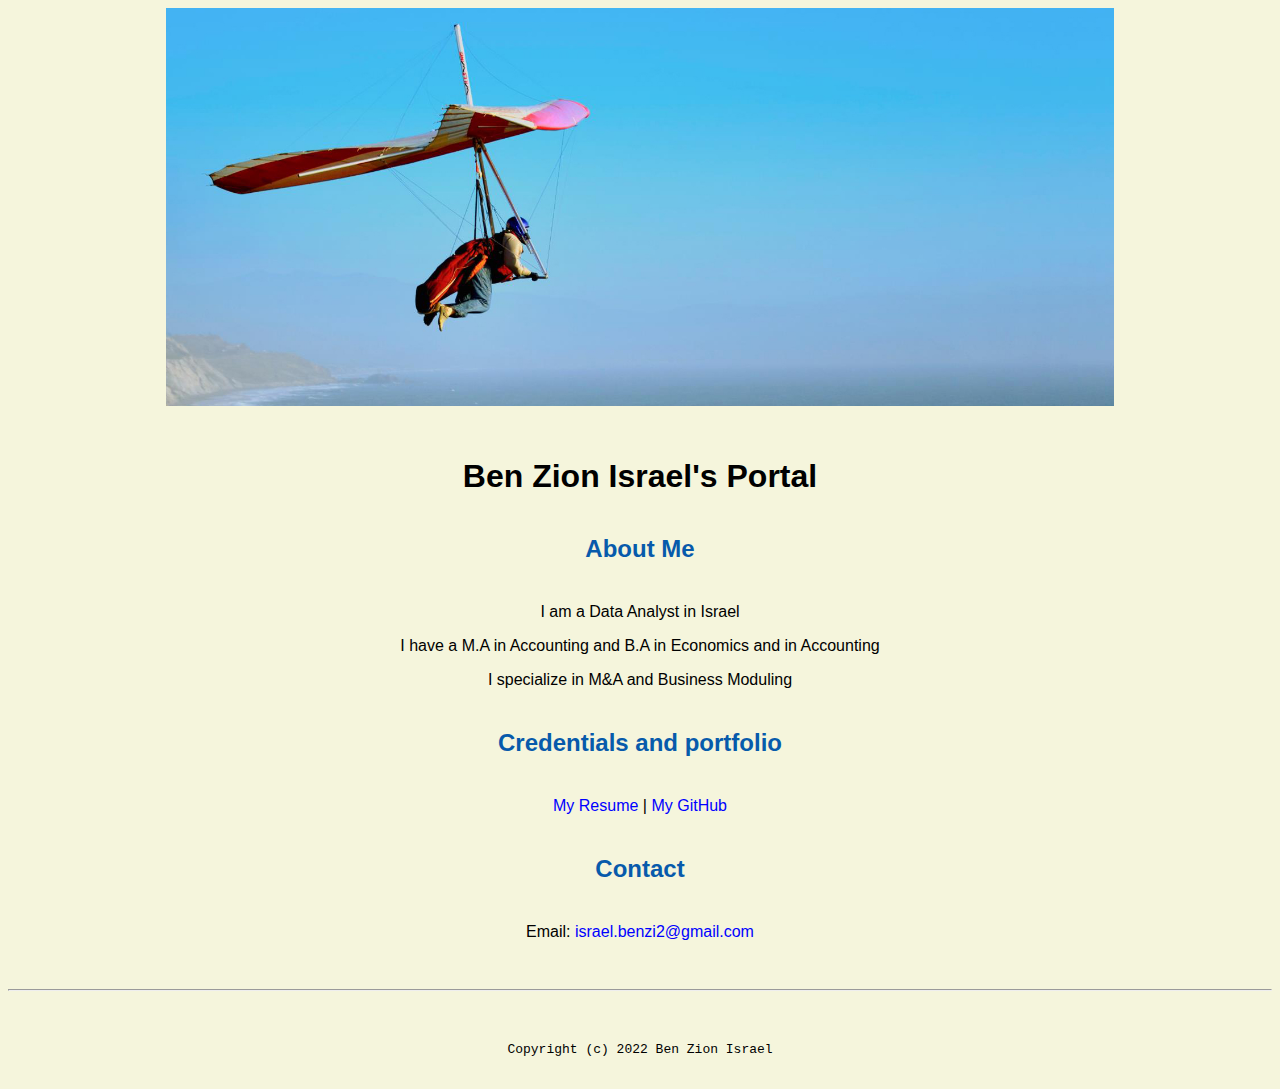
<file: index.html>
<!doctype html>

<!-- this is a comment for human! -->

<html lang="en">

  <header>
     <title>Ben Zion Israel's Portal</title>
     <link rel="stylesheet" href = "css/master.css">
     <link rel="FaviconIcon" href="favicon.ico" type="image/x-icon">
     <link rel="shortcut" href="favicon.ico" type="image/x-icon">
     <meta name="viewpoint" content="width=device-width, initial-scale=1, shrink-to-fit=no">
     <meta name ="name" content = "Ben Zion Israel's Portal">
     <meta = name = "robots" content="noindex, nofollow">
  </header>

  <body>
     <img src ="images/banner.jpg" width = "75%" alt = "banner">
     <h1> Ben Zion Israel's Portal </h1>
     <h2>About Me</h2>
     <p> I am a Data Analyst in Israel </p>
     <p> I have a M.A in Accounting and B.A in Economics and in Accounting</p>
     <p> I specialize in M&A  and Business Moduling</p>
     <h2>Credentials and portfolio</h2>
     <p><a href = "resume.html"> My Resume</a> | <a href= "https://github.com/benzi919">My GitHub</a> </p>
     <h2> Contact</h2>
     <p> Email:<a href = "mailto:israel.benzi2@gmail.com"> israel.benzi2@gmail.com</a></p>

  </body>

  <footer>
    <hr>
    <code>Copyright (c) 2022 Ben Zion Israel </code>
  </footer>

</html>
</file>
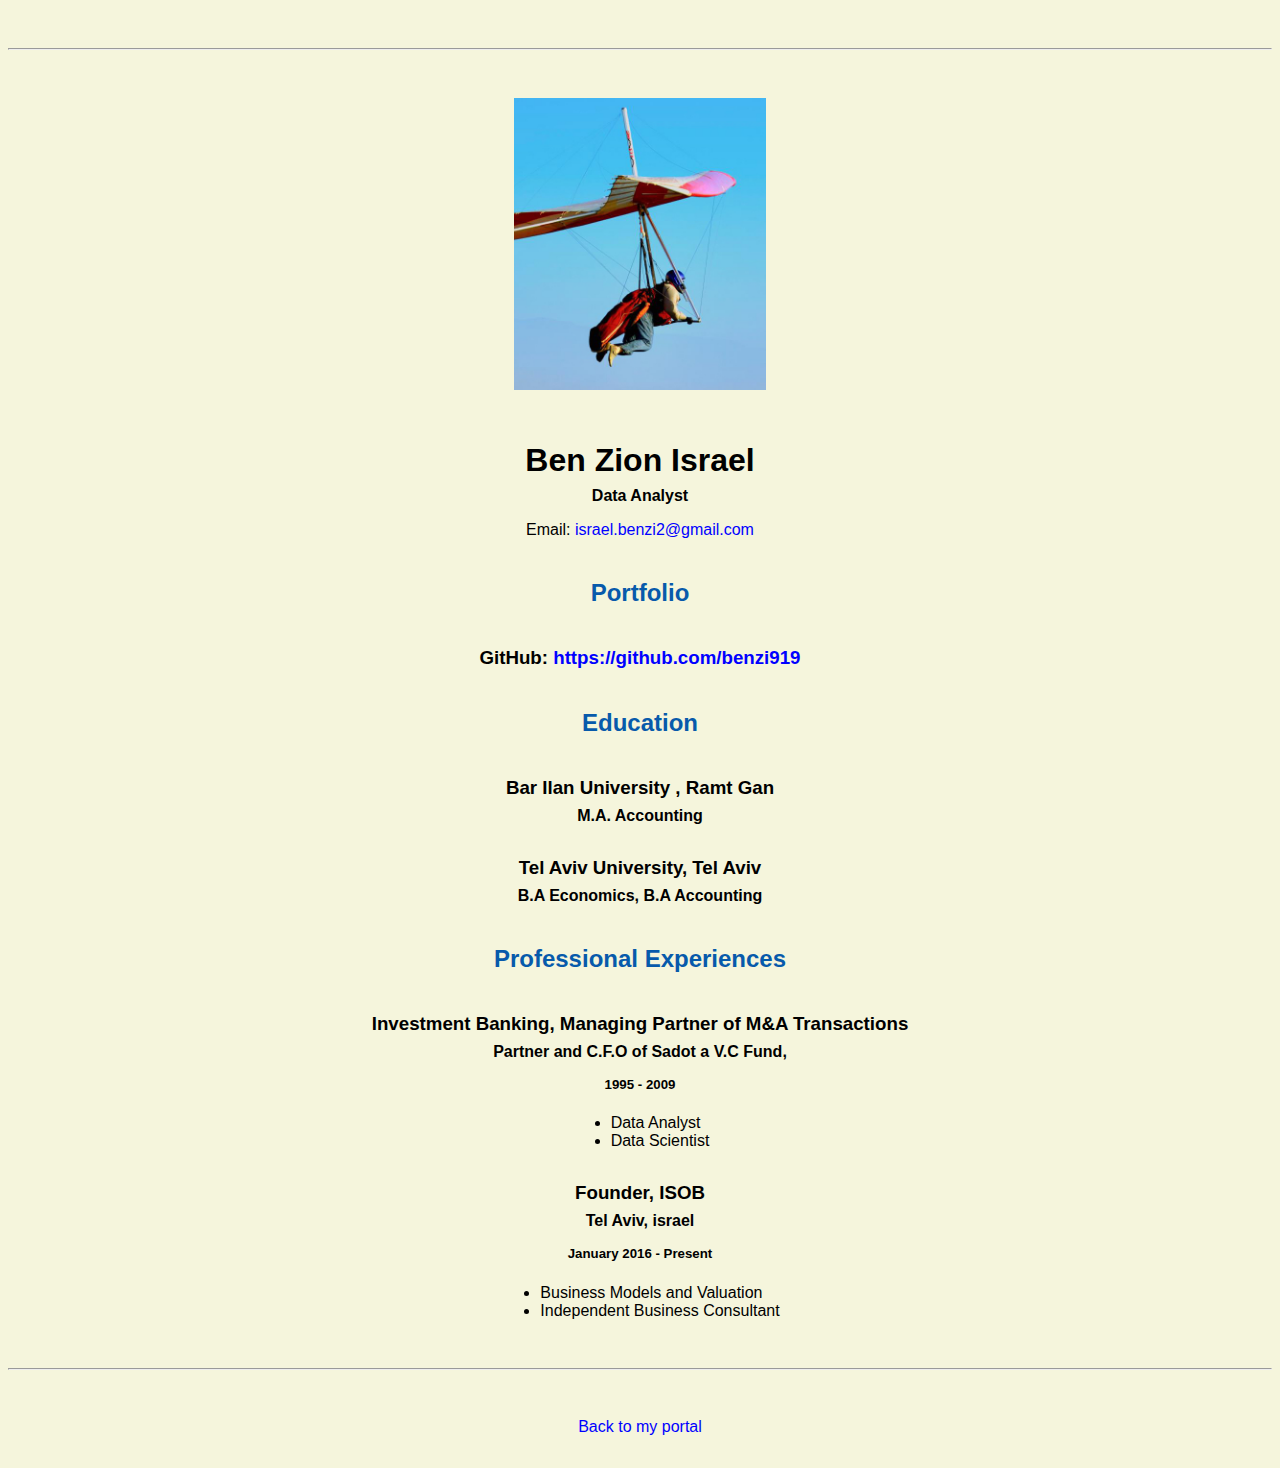
<file: resume.html>
<!doctype html>

<!-- this is a comment for human! -->

<html lang="en">

  <header>
    <title>Ben Zion Israel's Resume</title>
    <link rel="stylesheet" href ="css/master.css">
    <link rel="FaviconIcon" href="favicon.ico" type="image/x-icon">
    <link rel="shortcut" href="favicon.ico" type="image/x-icon">
    <meta name="viewpoint" content="width=device-width, initial-scale=1, shrink-to-fit=no">
    <meta name ="name" content = "Ben Zion Israel's Portal">
    <meta = name = "robots" content="noindex, nofollow">
  </header>

  <body>
    <hr>

    <img src="images/headshot.jpg" alt="Harrison Kong's headshot" width="20%">

    <h1>Ben Zion Israel</h1>
    <h4>Data Analyst</h4>

    <p>Email: <a href="israel.benzi2@gmail.com" target="_blank">israel.benzi2@gmail.com</a></p>
    <!-- don't post physical address, personal phone number or other personal information on the web! -->

    <h2>Portfolio</h2>
      <h3>GitHub: <a href="https://github.com/benzi919" target="_blank">https://github.com/benzi919</a></h3>

    <h2>Education</h2>

    <h3>Bar Ilan University , Ramt Gan</h3>
    <h4>M.A. Accounting</h4>
    <h3> Tel Aviv University, Tel Aviv</h3>
    <h4> B.A Economics, B.A Accounting</h4>

    <h2>Professional Experiences</h2>

    <h3>Investment Banking, Managing Partner of M&A Transactions</h3>
    <h4>Partner and C.F.O of Sadot a V.C Fund, </h4>
    <h5>1995 - 2009</h5>
      <ul>
        <li>Data Analyst</li>
        <li>Data Scientist</li>
      </ul>

    <h3>Founder, ISOB</h3>
    <h4>Tel Aviv, israel</h4>
    <h5>January 2016 - Present</h5>
      <ul>
        <li>Business Models and Valuation </li>
        <li>Independent Business Consultant  </li>
      </ul>
  </body>

  <footer>
  <hr>
  <p><a href="index.html">Back to my portal</a><p>
  </footer>

</html>
</file>
<file: css/master.css>
/* Cascading stylesheet for the website */

/* Text inside these asterisks and slashes are comments for human */

  a {
    color: blue;/* set the text color to blue here */
    text-decoration: none; /* This means we do not want hyperlinks to be underlined */
  }

  a:hover {
    color: red;/* set the text color to red here */
    text-decoration: none; /* This means we do not want hyperlinks to be underlined */
  }

  body {
    background-color: beige;/* set the background color here */
    color : black;/* set the text color to black here */
    font-family: Arial, Helvetica, sans-serif;/* set the font here */
    text-align: center;/* set the text alignment here */
   }

  footer {
    margin-top: 2rem;
    margin-bottom: 2rem;
  }

  h1 {
    margin-bottom: 0.5rem;
    margin-top: 3rem;
   }

  h2{
    color: #075AAB;
    margin-bottom: 2.5rem;
    margin-top: 2.5rem;
    /* set the text color of to #075AAB here */
    /* set both the bottom margin and top margin to 2.5rem here */
   }

  h3 {
    margin-bottom: 0;
    margin-top: 2rem;
  }

  h4 {
    margin-bottom: 1rem;
    margin-top: 0.5rem;
  }

  h5 {
    margin-top: 0.5rem;
  }

  hr {
    margin-bottom: 3rem;
    margin-top: 3rem;
  }

  /* this controls how the bullet points in the resume page looks */
  ul {
    display: table;
    margin: 0 auto;
    text-align: left;
  }
</file>
